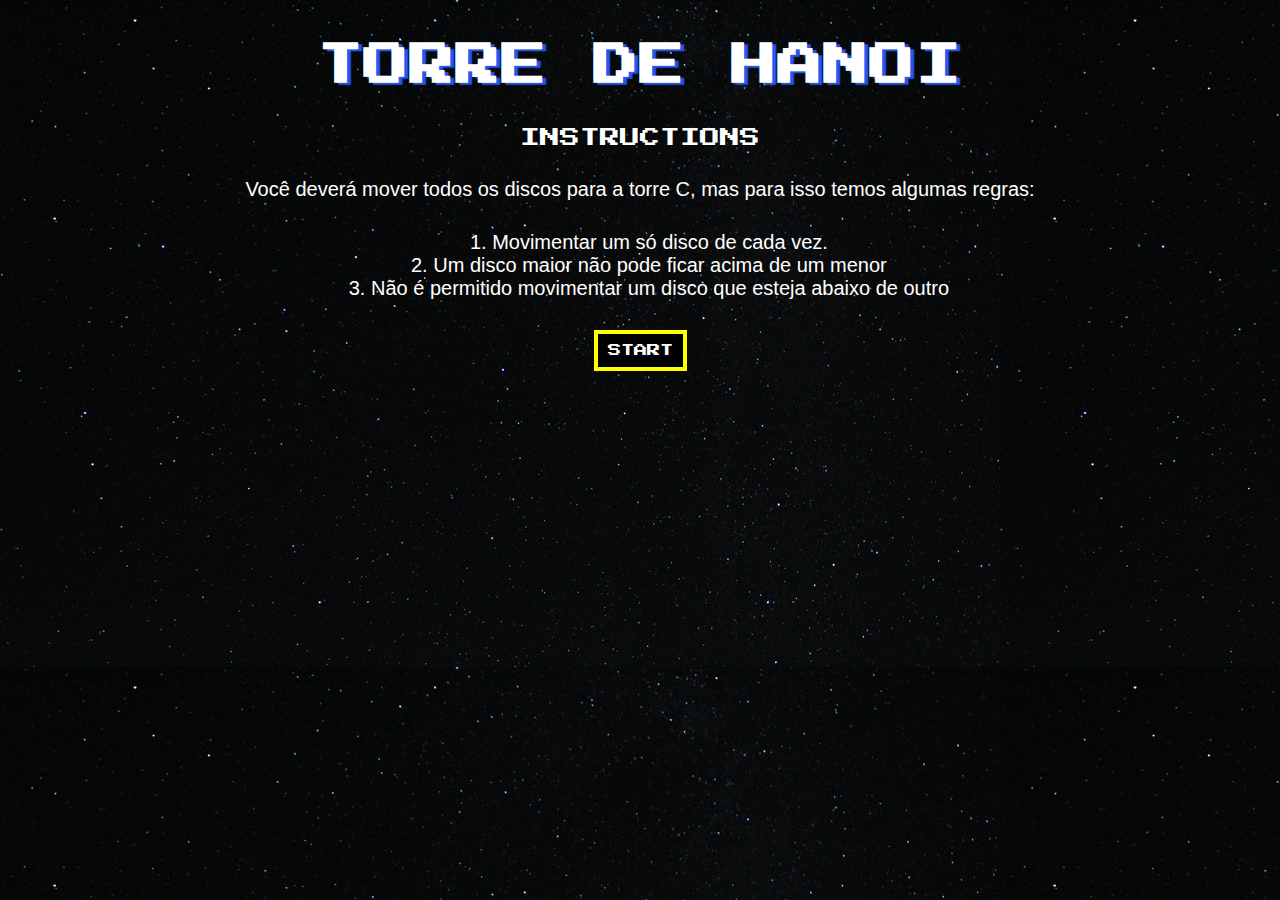
<file: index.html>
<!DOCTYPE html>
<html lang="en">
<head>
    <meta charset="UTF-8">
    <meta http-equiv="X-UA-Compatible" content="IE=edge">
    <meta name="viewport" content="width=device-width, initial-scale=1.0">
    <link rel="stylesheet" href="style.css">
    <title>Torre de Hanoi</title>
</head>

<body>
    <div class="container">
        <header>
            <h2>Torre de Hanoi</h2>

            <section id='instrutions'>
                <p>INSTRUCTIONS</p>
                <p id='instrutions-2'>Você deverá mover todos os discos para a torre C, mas para isso temos algumas regras:</p>
                <ol>
                    <li>Movimentar um só disco de cada vez.</li>
                    <li>Um disco maior não pode ficar acima de um menor</li>
                    <li>Não é permitido movimentar um disco que esteja abaixo de outro</li>
                </ol>
                <div id='div-play'><button type='button' id='btn-start'>START</button></div>
            </section>

            <main>
                <div id=main></div>
                <div id="base"></div>
            </main>

            <div id="cabecalho">

                <div id="extraKenzie">
                    <div class="bonus">
                        <button id="tresDiscos">FACIL</button>
                        <button id="quatroDiscos">MEDIO</button>
                        <button id="cincoDiscos">DIFICIL</button>
                    </div>
                    <p id='movimentos'>Movimentos: <span>0</span></p>
                    <p id="time-content">00:00</p>
                </div>

                <div id="restart">
                    <button type="button" id="btn-restart">Reiniciar</button>
                </div>
                
            </div>
        </header>

        <p id="msg"></p>
    </div>

    <script type="text/javascript" src="script.js"></script>
</body>
</html>

<link rel="preconnect" href="https://fonts.googleapis.com">
<link rel="preconnect" href="https://fonts.gstatic.com" crossorigin>
<link href="https://fonts.googleapis.com/css2?family=Press+Start+2P&display=swap" rel="stylesheet">
</file>
<file: style.css>
/*RESET*/


/*descomentar reset depois talvez*/
/*html, body, div, span, applet, object, iframe,
h1, h2, h3, h4, h5, h6, p, blockquote, pre,
a, abbr, acronym, address, big, cite, code,
del, dfn, em, img, ins, kbd, q, s, samp,
small, strike, strong, sub, sup, tt, var,
b, u, i, center,
dl, dt, dd, ol, ul, li,
fieldset, form, label, legend,
table, caption, tbody, tfoot, thead, tr, th, td,
article, aside, canvas, details, embed, 
figure, figcaption, footer, header, hgroup, 
menu, nav, output, ruby, section, summary,
time, mark, audio, video {
	margin: 0;
	padding: 0;
	border: 0;
	font-size: 100%;
	font: inherit;
	vertical-align: baseline;*/




/*ESTILIZAÇÃO DO MOBILE*/


body {
    background-image: url('wallpaper-hanoi-2.jpeg');
    font-family: 'Press Start 2P', cursive;
    color: white

}

h2 {
    display: flex;
    justify-content: center;    
	margin: 10px 10px 30px 10px;
    padding: 10px;
	color: white;
    font-size: 19px;
    text-shadow: 4px 2px 1px #2558f0;
    letter-spacing: 1px;
    margin-top: 20px;
    margin-bottom: 30px;
    text-transform: uppercase;
}

.container{
    padding-top: 15px;
    /* display:flex;
    text-align: center;
    justify-content: center; */
}

/* HEADER */

#cabecalho {
    display:flex;
    flex-direction: column;
}
header {
    text-align: center;
    color: white;
}
header h1 {
    font-size: 15vw;
    font-family: 'Londrina Solid';
    text-transform: uppercase;
}
header #cabecalho {
    width: 50%;
    margin: 0 auto;
    margin-top: 10px;
    margin-bottom: 20px;
    display: flex;
    justify-content: space-between;
}
header #restart {
    align-self: center;
    margin-right: -10px;
}
/*ANTES DO BOTÃO START COMEÇAR*/

#instrutions p {
    display:flex;
    align-items: center;
    justify-content: center;
    align-content: center;
    margin: 20px;

}

.hidden {
    display: none;
}

ol li {
    font-size: 16px;
}

#instrutions-2, ol {
    font-family: Arial, Helvetica, sans-serif
}

#div-play {
    margin-top: 20px;
    display:flex;
    align-items: center;
    justify-content: center;
    align-content: center;
}

button {    
    font-family: 'Press Start 2P', cursive;
    border: 4px solid #ffff00;
    background-color: black;
    color: white;
    padding: 10px;
    text-transform: uppercase;
}

button:hover {
    background-color: white;
    color: black;
    border: 4px solid red;
    cursor: pointer;
}

ol {
    display: flex;
    flex-direction: column;
    align-items: flex-start;
    align-content: flex-start;
    margin-top: 20px;
    margin-bottom: 30px;
}
ol li {
    font-size: 14px;
}

/* MAIN */

#torre1 {
    margin: 0 50px 0 20px;
}

#torre2 {
    margin: 0 50px 0 50px;
}

#torre3 {
    margin: 0 20px 0 50px;
}

main {
    display: flex;
    flex-direction: column;
}

#main {
    position: relative;
    display: flex;
    flex-direction: row;
    align-items: center;
    justify-content: center;
    margin-top: -10px;
    font-family: Arial, Helvetica, sans-serif;
}
#main .torre {
    width: 12px;
    height: 100px;
    display: flex;
    flex-direction: column;
    align-items: center;
    justify-content: flex-end;
    background-color: white;    
}
#main .torre:hover {
    cursor: pointer;
}
#main .torre .bloco {
    width: 35px;
    height: 20px;
    background-color: #fb0102;
}
#main .torre #bloco1 {
    width: 55px;
    background-color: #ff9203;
    cursor: pointer;
}
#main .torre #bloco2 {
    width: 75px;
    background-color: #ffff00;
    cursor: pointer;
}
#main .torre #bloco3 {
    width: 95px;
    background-color: #fda2a1;
    cursor: pointer;
}
#main .torre #bloco4 {
    width: 115px;
    background-color: #1cd7dc;
    cursor: pointer;
}
/* #main .torre #bloco5 {
    width: 100px;
    background-color: black;
    cursor: pointer;
} */
/* BUTTONS */
.bonus {
    margin: 10px;
    cursor: pointer;
    justify-content: center;
    align-items: center;
    align-content: center;
}
#extraKenzie {
    display: none;
}

button {
    transition: 0.2s, color 0.2s;
}

#btn-restart {
    display: none;
    font-size: 12px;
    padding: 8px 10px;
    margin-bottom: 5px;
    border: 4px solid #ff9203;
}

#btn-restart:hover {
    border: 4px solid #fb0102;
}


#msg {
    position: absolute;
    z-index: 1;
    transform: translate(50%, 50%);
    right: 50%;
    margin-top: -30px;
    font-weight: 600;
    font-size: 8vw;
    font-family: Arial, Helvetica, sans-serif;
}

/*NOVO EMBAIXO DAS TORRES*/

.bonus {
    display:flex;
    flex-direction: row;
}

#movimentos {
    text-transform: uppercase;
    margin-top: 20px;
    margin-bottom: 20px;
    font-size: 13px
}

#time-content{
    font-family: Arial, Helvetica, sans-serif;
    font-size: 20px;
}

#tresDiscos, #quatroDiscos, #cincoDiscos {
    font-size: 12px;
    margin: 7px;
    padding: 8px;
}

/* MEDIA QUERIES */
@media (min-width: 800px) {

    .container{
        margin: 0 auto;
    }

    /* HEADER */
    header h1 {
        font-size: 100px;   
    }
    header #cabecalho {
        width: 85%;
    }
    
    /* #MAIN */
    #main {
        display: flex;
        flex-direction: row;
        justify-content: center;
    }
    #main .torre {
        width: 25px;
        height: 215px;
    }
    #main .torre .bloco {
        height: 35px;
    }
    #main .torre #bloco1 {
        width: 65px;
    }
    #main .torre #bloco2 {
        width: 100px;
    }
    #main .torre #bloco3 {
        width: 135px;
    }
    #main .torre #bloco4 {
        width: 170px;
    }
    #msg {
        font-size: 40px;
    }
    /* MAIN */
    main {
        display: flex;
        flex-direction: column;
    }
    #main .torre:hover {
        background-color: rgb(173, 173, 173);
    }
    #main .torre .bloco {
        width: 50px;
        border: 2px solid #000;
        background-color: #fb0102;
        cursor: pointer;
    }
    #main .torre #bloco1 {
        width: 80px;
        background-color: #ff9203;
        cursor: pointer;
    }
    #main .torre #bloco2 {
        width: 110px;
        background-color: #ffff00;
        cursor: pointer;
    }
    #main .torre #bloco3 {
        width: 140px;
        background-color: #fda2a1;
        cursor: pointer;
    }
    #main .torre #bloco4 {
        width: 170px;
        background-color: #1cd7dc;
        cursor: pointer;
    }
    /* #main .torre #bloco5 {
        width: 200px;
        background-color: black;
        cursor: pointer;
    } */

    /*antes do botão start*/

    h2 {
        font-size: 45px;
        margin-top: 10px;
        margin-bottom: 30px;

    }

    ol {
        align-items: center;
        align-content: center;
    }

    ol li {
        font-size: 20px;
    }

    #instrutions p {
        font-size: 20px;
        margin: 30px;
    }

    /*depois do botão start*/

    #torre1 {
        margin: 0 90px 0 20px;
    }
    
    #torre2 {
        margin: 0 90px 0 90px;
    }
    
    #torre3 {
        margin: 0 20px 0 90px;
    }
}
</file>
